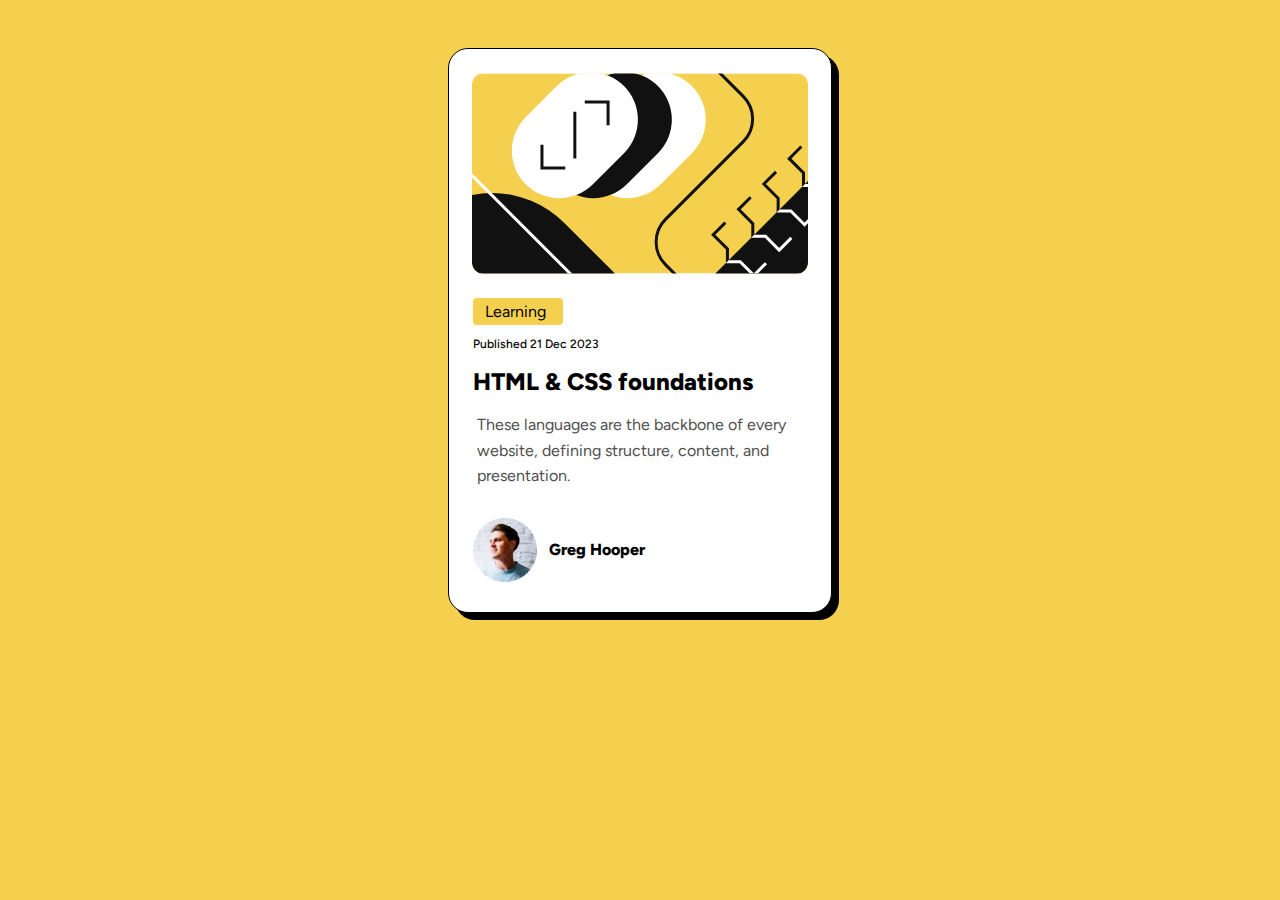
<file: blog-preview/index.html>
<!DOCTYPE html>
<html lang="en">
    <head>
        <meta charset="UTF-8">
        <meta name="viewport" content="width=device-width, initial-scale=1.0">
        <title>Blog Preview Card</title>
        <link rel="stylesheet" href="blog-preview-card.css">
        <link rel="preconnect" href="https://fonts.googleapis.com">
        <link rel="preconnect" href="https://fonts.gstatic.com" crossorigin>
        <link href="https://fonts.googleapis.com/css2?family=Figtree:ital,wght@0,300..900;1,300..900&display=swap" rel="stylesheet">
    </head>
    <body>
        <section class="container">
          <div class="image-frame">
            <img src="illustration-article.svg" alt="illustration-article">
          </div>
          <div class="preview-text-container">
            <div class="yellow-bg"><span>Learning</span></div>
          <p class="published-date">Published 21 Dec 2023</p>
          <h2 id="card-title"><a href="#">HTML & CSS foundations</a></h2>
          <p class="card-description">These languages are the backbone of every website, defining structure, content, and presentation.</p>
          </div>
          <div class="card-author-container">
            <img src="/images/image-avatar.webp" alt="photo of Greg Hooper">
            <h4>Greg Hooper</h4>
          </div>
        </section>
    </body>
</html>
</file>
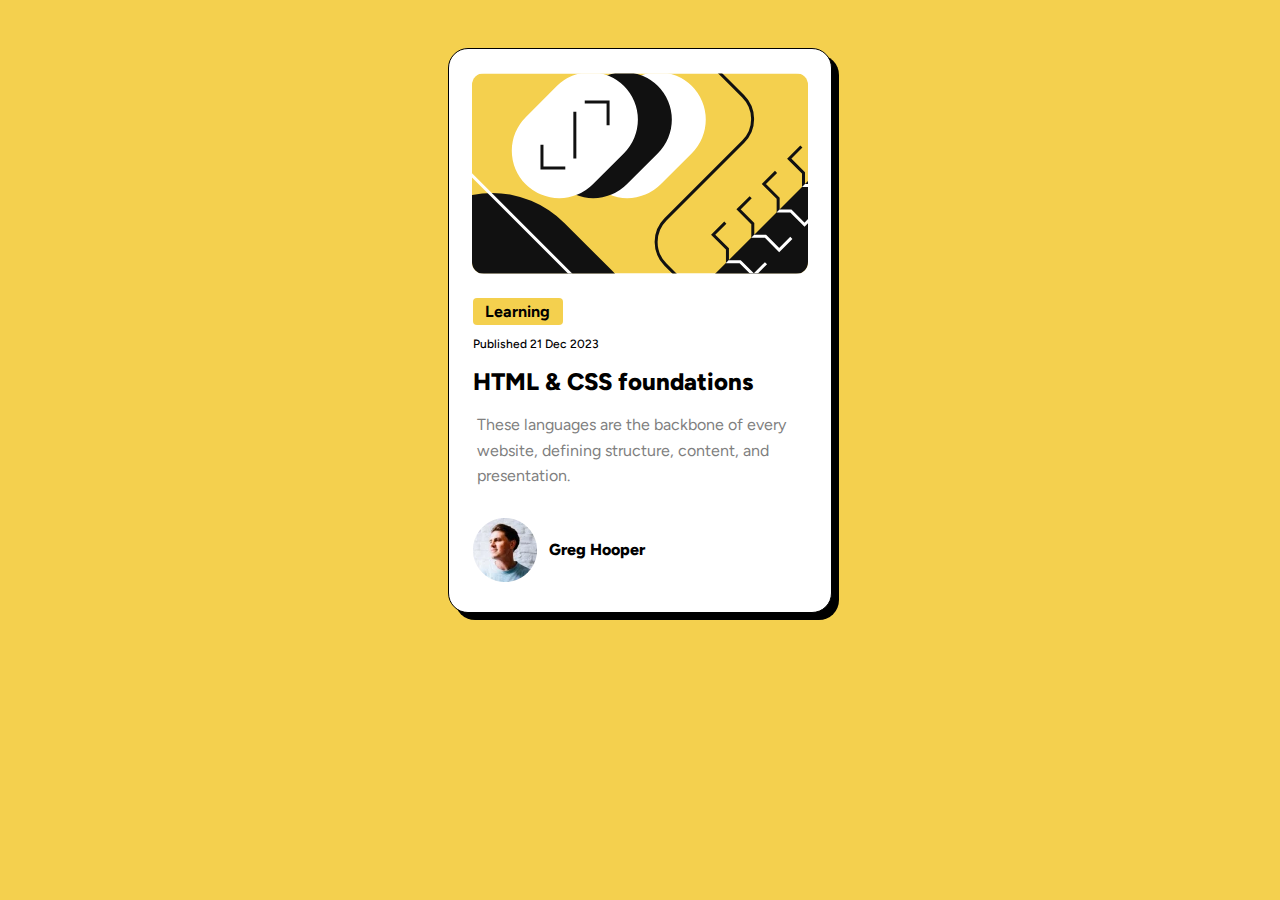
<file: blog-preview-card.html>
<!DOCTYPE html>
<html lang="en">
    <head>
        <meta charset="UTF-8">
        <meta name="viewport" content="width=device-width, initial-scale=1.0">
        <title>Blog Preview Card</title>
        <link rel="stylesheet" href="blog-preview-card.css">
        <link rel="preconnect" href="https://fonts.googleapis.com">
        <link rel="preconnect" href="https://fonts.gstatic.com" crossorigin>
        <link href="https://fonts.googleapis.com/css2?family=Figtree:ital,wght@0,300..900;1,300..900&display=swap" rel="stylesheet">
    </head>
    <body>
        <section class="container">
          <div class="image-frame">
            <img src="/images/illustration-article.svg" alt="illustration-article">
          </div>
          <div class="preview-text-container">
            <div class="yellow-bg"><h4>Learning</h4></div>
          <p class="published-date">Published 21 Dec 2023</p>
          <a href="#"><h2 id="card-title">HTML & CSS foundations</h2></a>
          <p class="card-description">These languages are the backbone of every website, defining structure, content, and presentation.</p>
          </div>
          <div class="card-author-container">
            <img src="/images/image-avatar.webp" alt="Greg Hooper">
            <h4>Greg Hooper</h4>
          </div>
        </section>
    </body>
</html>
</file>
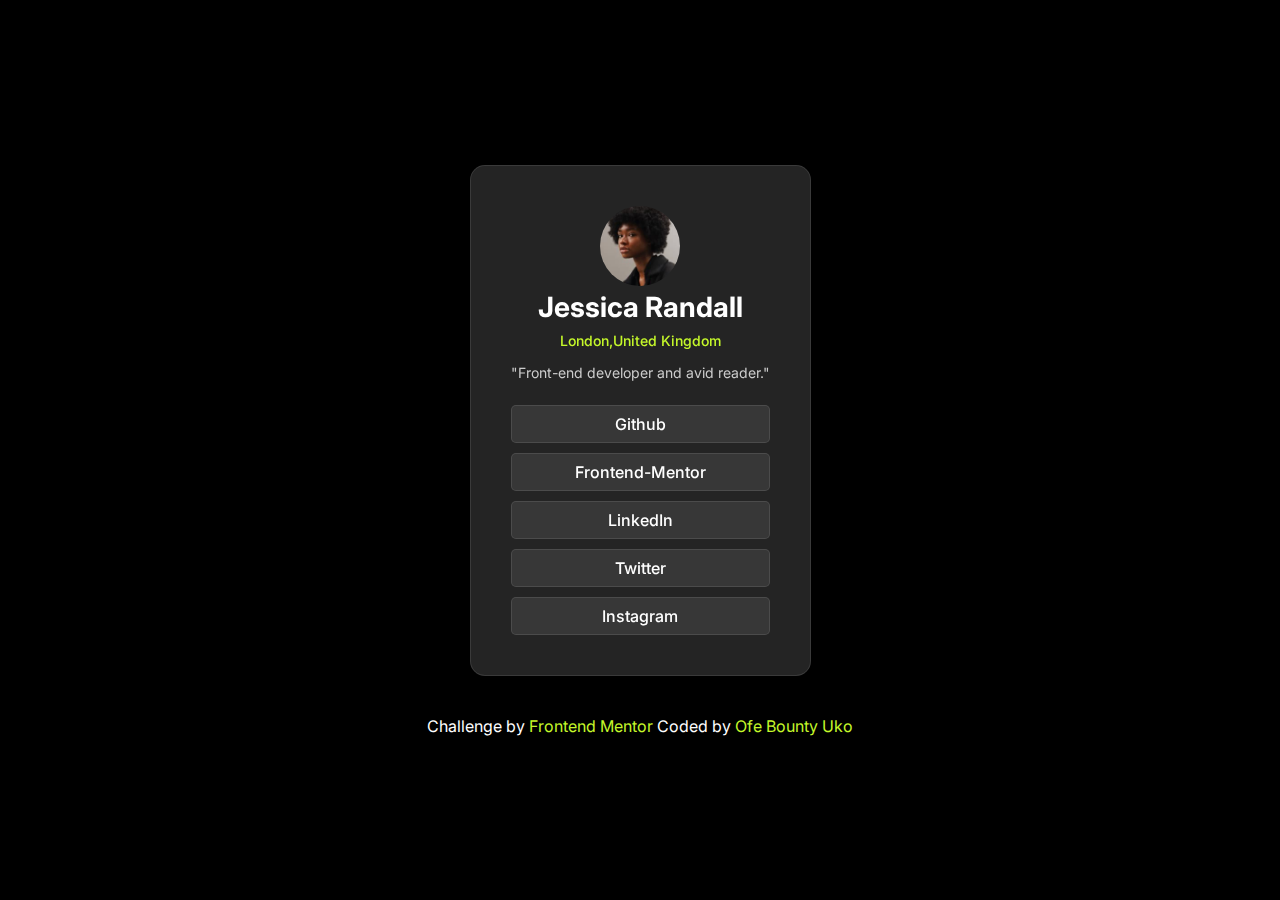
<file: sociallinks.html>
<!DOCTYPE html>
<html lang="en">
<head>
  <meta charset="UTF-8">
  <meta name="viewport" content="width=device-width, initial-scale=1.0">
  <title>Jessica Randall | Social Links Profile</title>
  <link rel="preconnect" href="https://fonts.googleapis.com">
  <link rel="preconnect" href="https://fonts.gstatic.com" crossorigin>
  <link href="https://fonts.googleapis.com/css2?family=Inter:opsz,wght@14..32,100..900&display=swap" rel="stylesheet">
  <link rel="stylesheet" href="social-links-profile.css">
</head> <!-- displays site properly based on user's device -->
<body>
  <main>
    <div class="container">
      <div class="author-info">
        <img src="avatar-jessica.jpeg" alt="jessica randall">
        <h1 id="authors-name">Jessica Randall</h1>
        <p id="authors-address">London,United Kingdom</p>
        <p id="authors-desc">"Front-end developer and avid reader."</p>
      </div>
      <div class="social-links-frame"> 
        <a href="#" class="social-link" target="_blank">Github</a>
        <a href="#" class="social-link" target="_blank">Frontend-Mentor</a>
        <a href="#" class="social-link" target="_blank">LinkedIn</a>
        <a href="#" class="social-link" target="_blank">Twitter</a>
        <a href="#" class="social-link" target="_blank">Instagram</a>
      </div>
    </div>
  </main>
  <footer>
    <div>Challenge by
      <a href="https://www.frontendmentor.io?ref=challenge" target="_blank">Frontend Mentor</a>
      Coded by
      <a href="#">Ofe Bounty Uko</a>
    </div>
  </footer>
</body>
</html>
</file>
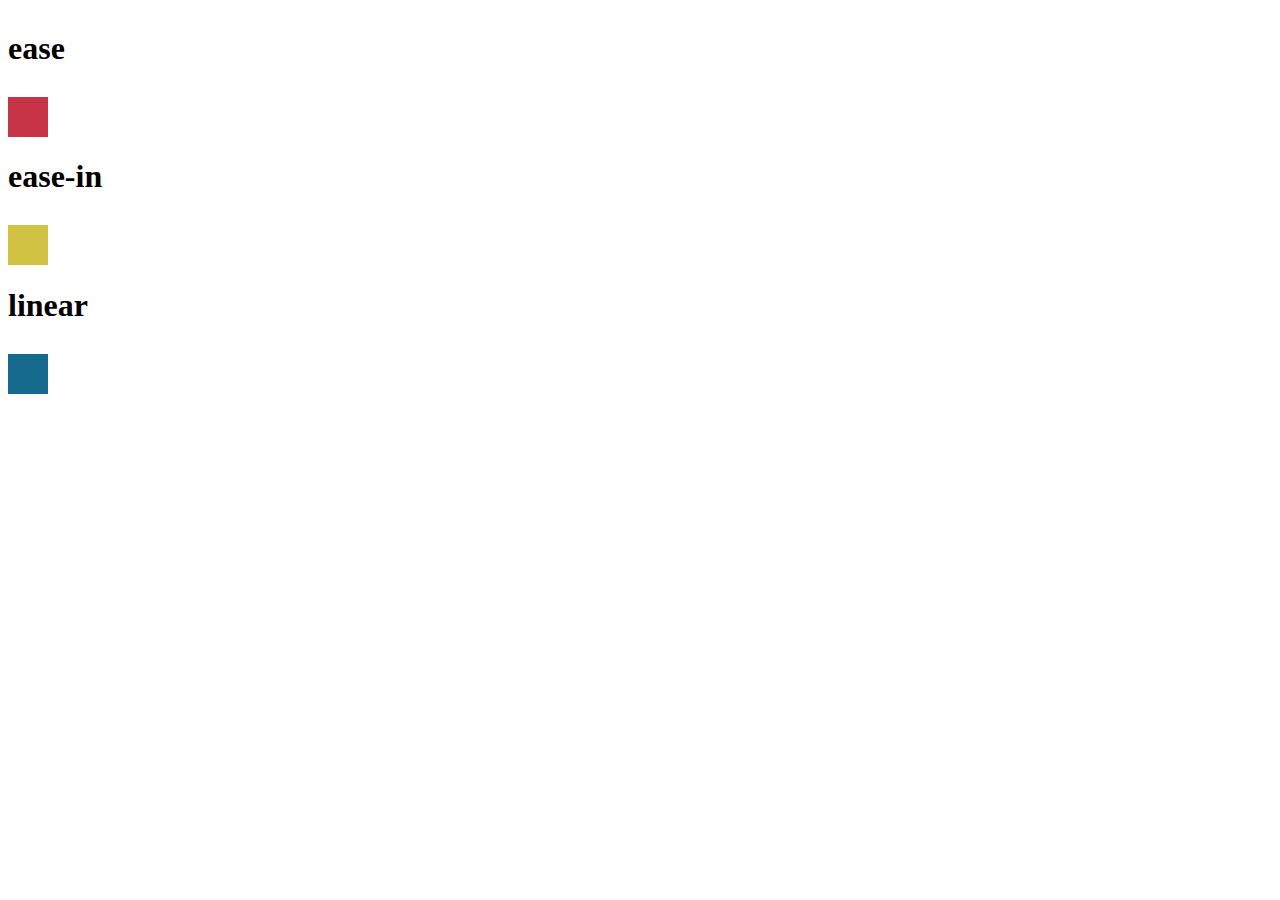
<file: Beginner-projects/sololearn.html>
<!DOCTYPE html>
<html>
    <head lang="en">
        <meta charset="UTF-8">
        <meta name="viewport" content="width=device-width, initial-scale=1.0">
        <title></title>
        <link rel="stylesheet" href="sololearn.css">
    </head>
    <body>
        <div>
          <h1>ease</h1>
          <div id="item-1"></div>
          <h1>ease-in</h1>
          <div id="item-2"></div>
          <h1>linear</h1>
          <div id="item-3"></div>
        </div>
    </body>
</html>
</file>
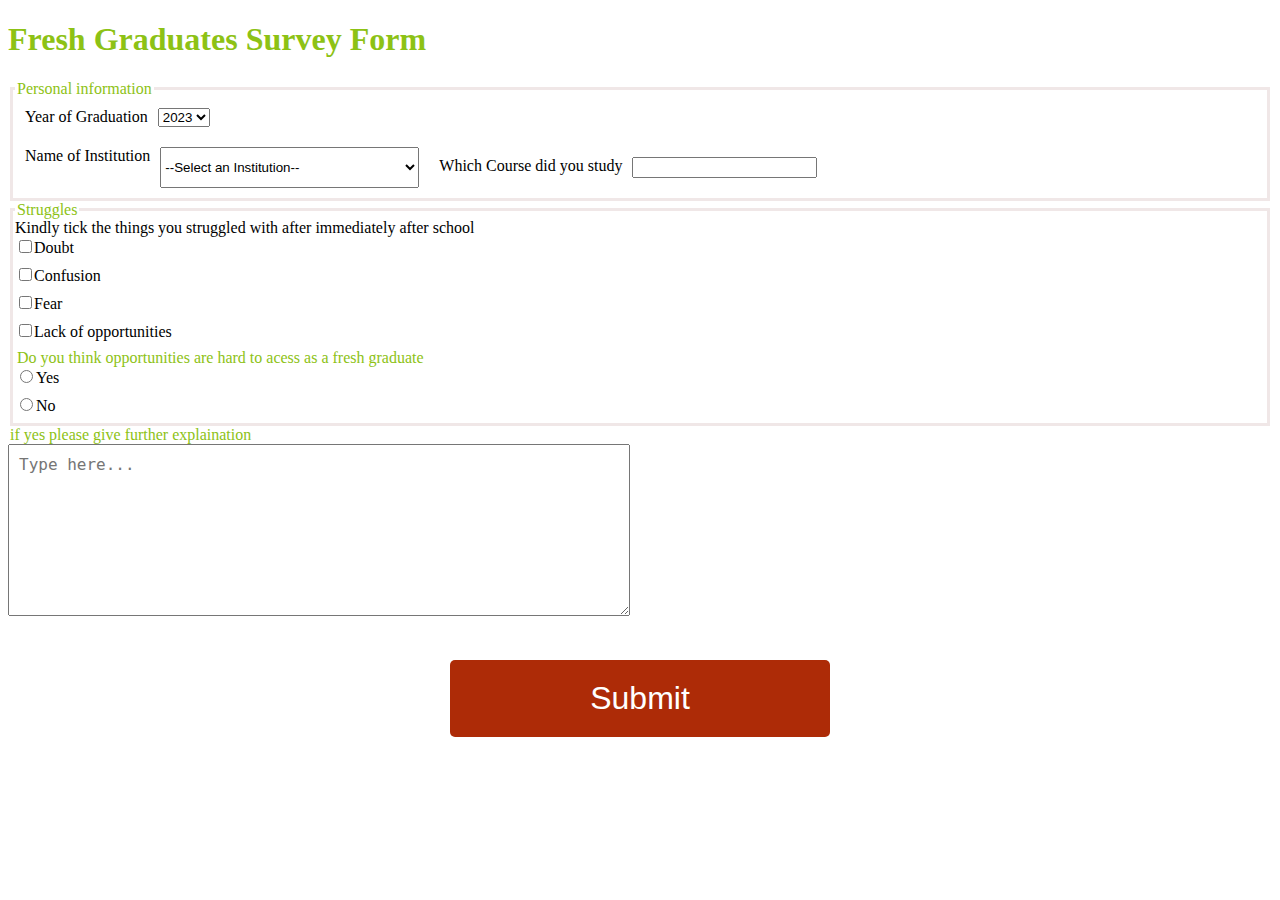
<file: Beginner-projects/surveyform.html>
<!DOCTYPE html>
<html lang="en">
  <head>
    <meta charset="UTF-8">
    <meta name="view-port" content="width=device-width, initial-scale=1">
    <title>Fresh Gradustes survey form</title>
    <link rel="stylesheet" href="surveyform.css">
  </head>
    <body>
      <header><h1>Fresh Graduates Survey Form</h1>
      </header>
      <form method="POST" action="#">
      <fieldset>
        <legend id="personal-info">Personal information</legend>
        <div class="year">
        <label for="grauationyear">Year of Graduation</label>
        <select id="dropdown" name="graduationyear" for="dropdown" required>
          <option value="2023">2023</option>
          <option value="2024">2024</option>
          <option value="2025">2025</option>
        </select>
        </div>
        <div class="institution">
        <label for="nameofinstitution">Name of Institution</label>
        <select id="dropdown" name="institution" for="dropdown" required>
          <option value="">--Select an Institution--</option>
          <option value="university_of_lagos">University of Lagos</option>
          <option value="ahmadu_bello_university">Ahmadu Bello University</option>
          <option value="obafemi_awolowo_university">Obafemi Awolowo University</option>
          <option value="university_of_ibadan">University of Ibadan</option>
          <option value="university_of_nigeria_nsukka">University of Nigeria, Nsukka</option>
          <option value="lagos_state_university">Lagos State University</option>
          <option value="university_of_portharcourt">University of Port Harcourt</option>
          <option value="federal_university_of_technology_minna">Federal University of Technology, Minna</option>
          <option value="covenant_university">Covenant University</option>
          <option value="university_of_benin">University of Benin</option>
  <!-- Add more institutions here -->
        </select>
        <div class="course">
        <label for="course-studied">Which Course did you study</label>
        <input type="text" id="course-studied" name="course-of-study" place holder="please enter Course here">
        </div>
      </fieldset>
      <fieldset>
        <legend id="struggles">Struggles</legend>
        <div class="checkbox-list">
        Kindly tick the things you struggled with after immediately after school
        <label><input type="checkbox"  name="struggle" value="doubt" id="doubt">Doubt</label>
        <label><input type="checkbox" name="struggle" value="confusion">Confusion</label>
        <label><input type="checkbox" name="struggle" value="fear">Fear</label>
        <label><input type="checkbox" name="struggle" value="lackofopportunity">Lack of opportunities</label>
        <legend>Do you think opportunities are hard to acess as a fresh graduate</legend>
        <label><input type="radio" name="opportunities" value="yes">Yes</label>
        <label><input type="radio" name="opportunities" value="no">No</label>
        </div>
      </fieldset>
     
         <legend>if yes please give further explaination</legend>
         <textarea placeholder="Type here..."></textarea>
     
        <button id="submit">Submit</button>
      </form>
    </body>
</html>
</file>
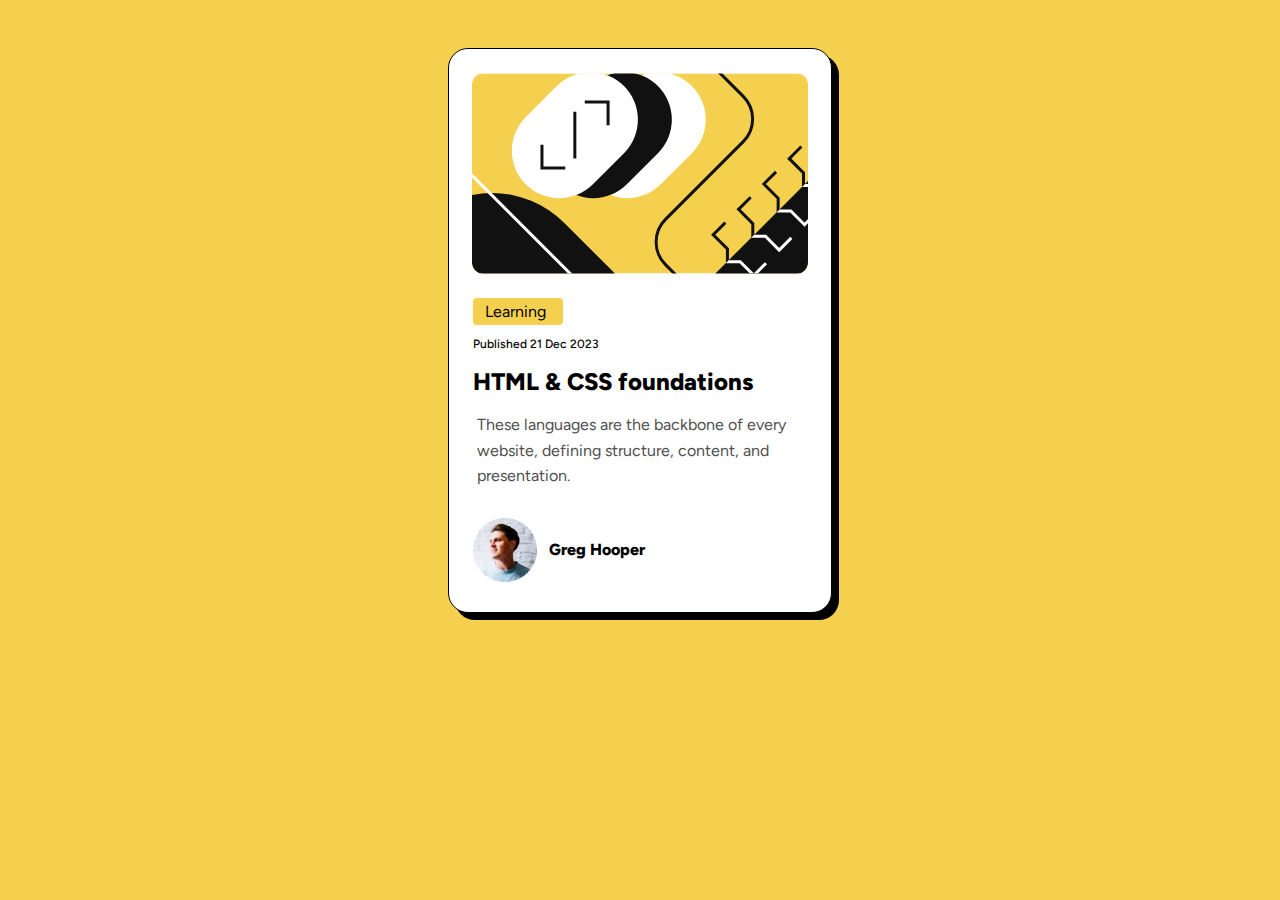
<file: blog-preview/blog-preview-card.html>
<!DOCTYPE html>
<html lang="en">
    <head>
        <meta charset="UTF-8">
        <meta name="viewport" content="width=device-width, initial-scale=1.0">
        <title>Blog Preview Card</title>
        <link rel="stylesheet" href="blog-preview-card.css">
        <link rel="preconnect" href="https://fonts.googleapis.com">
        <link rel="preconnect" href="https://fonts.gstatic.com" crossorigin>
        <link href="https://fonts.googleapis.com/css2?family=Figtree:ital,wght@0,300..900;1,300..900&display=swap" rel="stylesheet">
    </head>
    <body>
        <section class="container">
          <div class="image-frame">
            <img src="/images/illustration-article.svg" alt="illustration-article">
          </div>
          <div class="preview-text-container">
            <div class="yellow-bg"><span>Learning</span></div>
          <p class="published-date">Published 21 Dec 2023</p>
          <h2 id="card-title"><a href="#">HTML & CSS foundations</a></h2>
          <p class="card-description">These languages are the backbone of every website, defining structure, content, and presentation.</p>
          </div>
          <div class="card-author-container">
            <img src="/images/image-avatar.webp" alt="photo of Greg Hooper">
            <h4>Greg Hooper</h4>
          </div>
        </section>
    </body>
</html>
</file>
<file: blog-preview/blog-preview-card.css>
*{
    margin:0;
    padding:0;
    box-sizing:border-box;
    font-family: "Figtree", sans-serif;
    color:#000;
}

body{
    background-color:hsl(47 88% 63%);
}
.container{
    max-width:384px;
    height:565px;
    background-color:white;
    border-radius:1.25rem;
    border:1px solid black;
   box-shadow:7px 7px 0px 0px black;
   padding:1.5rem;
   margin:3rem auto;
}
.image-frame{
    display:flex;
    justify-content:center;
    align-items:center;
}
.image-frame img{
    border-radius:0.75rem;
}

.preview-text-container{
    margin:1.5rem auto;
}
.yellow-bg{
   background-color:#F4D04E;
   padding:0.25rem 0.75rem;
   border-radius:4px;
   width:90px;
}
.published-date{
    font-size:12px;
    font-weight:500;
    margin-top:0.75rem;
    margin-bottom:1rem;
}
#card-title{
    font-weight:800;
    margin-top:0.7rem;
    margin-bottom:1rem;
}
a{
    color:inherit;
    text-decoration:none;
}
a:hover h2{
    color:hsl(47 88% 63%);
}
.card-description{
    font-size:16px;
    margin:0.25rem;
    line-height:1.6;
    color:#4f4f4f;
    margin-bottom:1.75rem;
}
.card-author-container{
margin:1.5rem auto;
display:flex;
align-items:center;
}
.card-author-container h4{
    margin:0.75rem;
    font-weight:800;
}
@media screen and (max-width: 500px) {
   .container{
    width: 90%;
    margin: 2rem auto;
  }
  .image-frame img{
    width:100%;
  }

}
</file>
<file: blog-preview-card.css>
*{
    margin:0;
    padding:0;
    box-sizing:border-box;
    font-family: "Figtree", sans-serif;
    color:#000;
    

  

}

body{
    background-color:hsl(47 88% 63%);
}
.container{
    width:384px;
    height:565px;
    background-color:white;
    border-radius:20px;
    border:1px solid black;
   box-shadow:7px 7px 0px 0px;
   padding:1.5rem;
   margin:3rem auto;
}
.image-frame{
    display:flex;
    justify-content:center;
    align-items:center;
}
.image-frame img{
    border-radius:0.75rem;
}

.preview-text-container{
    margin:1.5rem auto;
}
.yellow-bg{
   background-color:#F4D04E;
   padding:0.25rem 0.75rem;
   border-radius:4px;
   width:90px;
}
.published-date{
    font-size:12px;
    font-weight:500;
    margin-top:0.75rem;
    margin-bottom:1rem;
    font-weight:500;
}
#card-title{
    font-weight:800;
    margin-top:0.7rem;
    margin-bottom:1rem;
}
a{
    color:inherit;
    text-decoration:none;
}
a:hover h2{
    color:hsl(47 88% 63%);
}
.card-description{
    font-size:16px;
    margin:0.25rem;
    line-height:1.6;
    color:#7f7f7f;
    margin-bottom:1.75rem;
}
.card-author-container{
margin:1.5rem auto;
display:flex;
align-items:center;
}
.card-author-container h4{
    margin:0.75rem;
    font-weight:800;
}
@media screen and (max-width: 500px) {
  #card {
    width: 80%;
    margin: 2rem auto;
  }
  .image-frame img{
    width:100%;
  }

}
</file>
<file: social-links-profile.css>
*{
    margin:0;
    padding:0;
    box-sizing:border-box;
}
body{
    color:white;
    background-color:black;
    display:flex;
    flex-direction: column;/*very imporatant*/
    align-items:center;
    justify-content:center;
    min-height:100vh;
    padding:20px;
    font-family:"Inter", sans-serif;
}
.container{
   max-width: 400px;
   width: 100%;
   text-align: center;
   background:rgba(40, 40, 40, 0.9);
   backdrop-filter: blur(10px);
   padding: 40px;
   border: 1px solid rgba(255, 255, 255, 0.1);
   border-radius:15px;
}
.social-links-frame{
    display:flex;
    flex-direction:column;
    gap:10px;
}
.social-link{
    background: rgba(60, 60, 60, 0.8);
    border: 1px solid rgba(255, 255, 255, 0.1);
    border-radius: 5px;
    padding:8px 30px;
    text-decoration: none;
    color: #ffffff;
    font-weight: 500;
    font-size: 16px;
    transition: all 0.3s ease;
    cursor: pointer;
    display: block;
}
.social-link:hover{
    background-color:hsl(75, 94%, 57%);
    color: #141414;
    transform: translateY(-2px);
    transition: all 0.2s ease-in-out;
}
.author-info img{
    width:80px;
    height:80px;
    border-radius:50%;
    
}
 #authors-name{
    font-size: 28px;
    font-weight: 700;
    margin-bottom: 8px;
    color: #ffffff;
}
#authors-address{
    font-size:14px;
    color: hsl(75, 94%, 57%);
    font-size: 14px;
    margin-bottom: 15px;
    font-weight: 500;
}

#authors-desc{
    font-size:14px;
    color: #cccccc;
    margin-bottom:24px;
}


footer {
  margin-top: 40px;
  text-align:center;
  clear: both;
  width: 100%;
}
footer a{
    color:#c5f82a;
    text-decoration:none
}
footer a:hover{
    text-decoration:underline;
}
/* Responsive design */
@media (max-width: 480px) {
    .profile-container {
        padding: 30px 20px;
        margin: 10px;
            }

    .profile-name {
        font-size: 24px;
            }

    .profile-image {
        width: 100px;
        height: 100px;
        font-size: 40px;
            }

    .social-link {
        padding: 14px 18px;
        font-size: 15px;
            }
        }
</file>
<file: Beginner-projects/sololearn.css>
#item-1{
    width:40px;
    height:40px;
    background-color:#c73447;
    animation: spin 5s; /* we have spin, move ,pulse etc;*/
    animation-timing-function: ease;
    animation-iteration-count: infinite;
}
#item-2{
    width:40px;
    height:40px;
    background-color:#d1c244;
    animation:spin 5s;
    animation-timing-function: ease-out;
    animation-iteration-count: infinite;
}
#item-3{
    width:40px;
    height:40px;
    background-color: #166a8e;
    animation:spin 5s;
    animation-timing-function: linear;
    animation-iteration-count: infinite;
}
@keyframes spin{
   from{transform:rotate(0deg);}
   to{transform:rotate(360deg);}
}
div{
    margin-top:30px;
    position:relative;
}
</file>
<file: Beginner-projects/surveyform.css>
body{
background-color:white;
color:black;
}

header>h1{
  color:rgb(141,194,21)
}



fieldset{
    border: rgb(240, 231, 231) solid;
    padding:0 2px;}

input[type="checkbox"] {
    vertical-align: center;
    margin-right: 2px; /* Adjust spacing */
  }

  .checkbox-list label{
    display: block; /* Makes each label appear on a new line like a list */
  margin-bottom: 8px; /* Adds spacing between items */
  }
    
  legend{
    color:rgb(141,194,21);
  }
 
.year,.institution,.course{
    display:flex;
    gap:10px;
    padding:10px;
}
textarea {
    width: 100%; /* Full width of the container */
    max-width: 600px; /* Adjust maximum width as needed */
    height: 150px; /* Adjust height */
    padding: 10px;
    font-size: 16px;
  }
 button{
    width:30%;
    background-color:rgb(173, 43, 7);
    color:white;
    border:none;
    border-radius:5px;
    padding:20px;
    font-size:2rem;;
    cursor: pointer; /* Show hand cursor on hover */
    display: block; /* Makes centering easier */
    margin: 40px auto; /* Centers horizontally */
}
</file>
